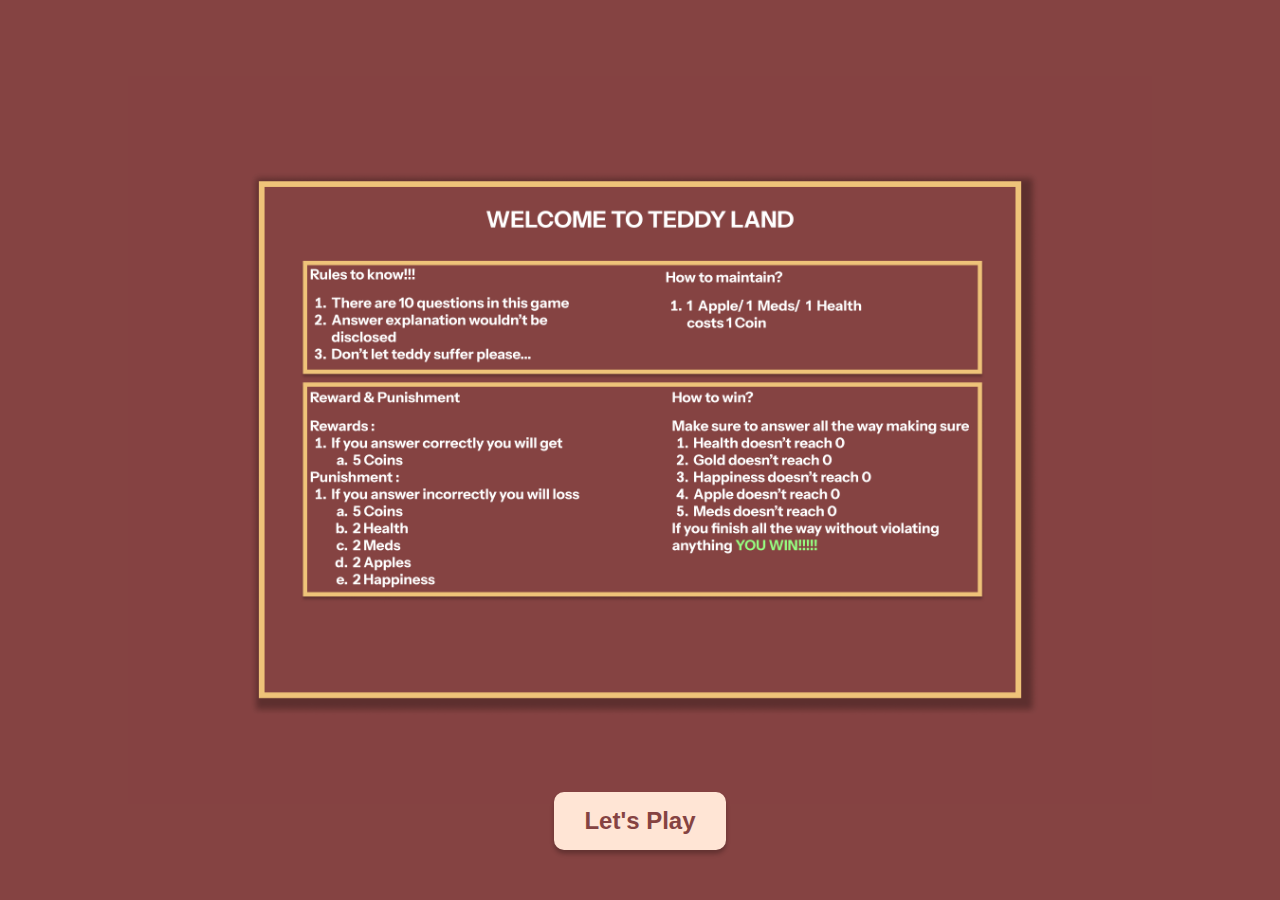
<file: pages/index.html>
<!DOCTYPE html>
<html lang="en">
<head>
    <meta charset="UTF-8">
    <meta name="viewport" content="width=device-width, initial-scale=1.0">
    <title>Teddy Quiz Game</title>
    <link rel="stylesheet" href="../styles/styles.css">
</head>
<body>
    <div id="intro-screen" class="intro-screen">
        <img src="../src/img/Group 10.png" alt="Welcome to Teddy Land" class="intro-image">
        <button id="start-game-btn" class="start-game-btn">Let's Play</button>
    </div>
    <main class="container">
        <!-- Left Panel with Question and Action Buttons -->
        <section class="left-panel">
            <article class="question-box">
                <h2 class="question">Question 1</h2>
                <p class="question-desc">Great job! The correct answer is 98 because Dua buah kereta api bergerak pada jalur yang sama. 
                    Masinis di masing-masing kereta melihat bahwa ada sebuah kereta bergerak menujunya. Masing-masing masinis kemudian 
                    melakukan pengereman sehingga kecepatan masing-masing kereta berubah terhadap waktu seperti yang diberikan pada gambar 
                    di samping. Nilai vs pada gambar memiliki nilai 30 m/s. Pengereman kedua kereta dimulai saat keduanya terpisah sejauh 196 m.
                    Tentukan jarak antara kedua kereta ketika keduanya telah berhenti bergerak. **KJ 98**</p>
                <textarea class="answer" id="answer" aria-label="Enter your answer" placeholder="Enter your answer"></textarea>
                <div class="answer-explanation" id="answer-explanation" aria-label="Answer explanation">
                    <p>This is where the explanation of the answer will appear.</p>
                </div>
            </article>
            <section class="actions" aria-label="Action buttons">
                <button class="action-item" aria-label="Feed Teddy an apple">
                    <img src="../src/img/apple.png" alt="Food">
                </button>
                <button class="action-item" id="middle" aria-label="Make Teddy laugh">
                    <img src="../src/img/happy-face.png" alt="Laugh">
                </button>
                <button class="action-item" aria-label="Give Teddy medicine">
                    <img src="../src/img/medicine.png" alt="Pill">
                </button>
            </section>

            <button id="submit-btn" class="submit-btn">Submit Answer</button>
            <a href="#" id="skip-question" class="skip-link">Skip Question</a>
        </section>

        <!-- Right Panel with Teddy and Status -->
        <aside class="right-panel">
            <section class="teddy-section">
                <section class="teddy-health-bar" aria-label="Teddy's health bar">
                    <span class="bold-text">Teddy</span>
                    <div class="health-bar">
                        <div class="health-bar-fill"></div>
                    </div>
                    <span class="number">100/100</span>
                </section>
                <img src="../src/img/teddy.png" alt="Teddy Bear" class="teddy-img">
            </section>
        </aside>
        <section class="teddy-status" aria-label="Teddy's status">
            <div class="status-item">
                <img src="../src/img/coin.png" alt="Coins"> <span>100</span>
            </div>
            <div class="status-item">
                <img src="../src/img/apple.png" alt="Apple"> <span>98</span>
            </div>
            <div class="status-item">
                <img src="../src/img/happy-face.png" alt="Laughter"> <span>100</span>
            </div>
            <div class="status-item">
                <img src="../src/img/medicine.png" alt="Health"> <span>96</span>
            </div>
        </section>
    </main>

    <script src="../script/script.js"></script>    
</body>
</html>
</file>
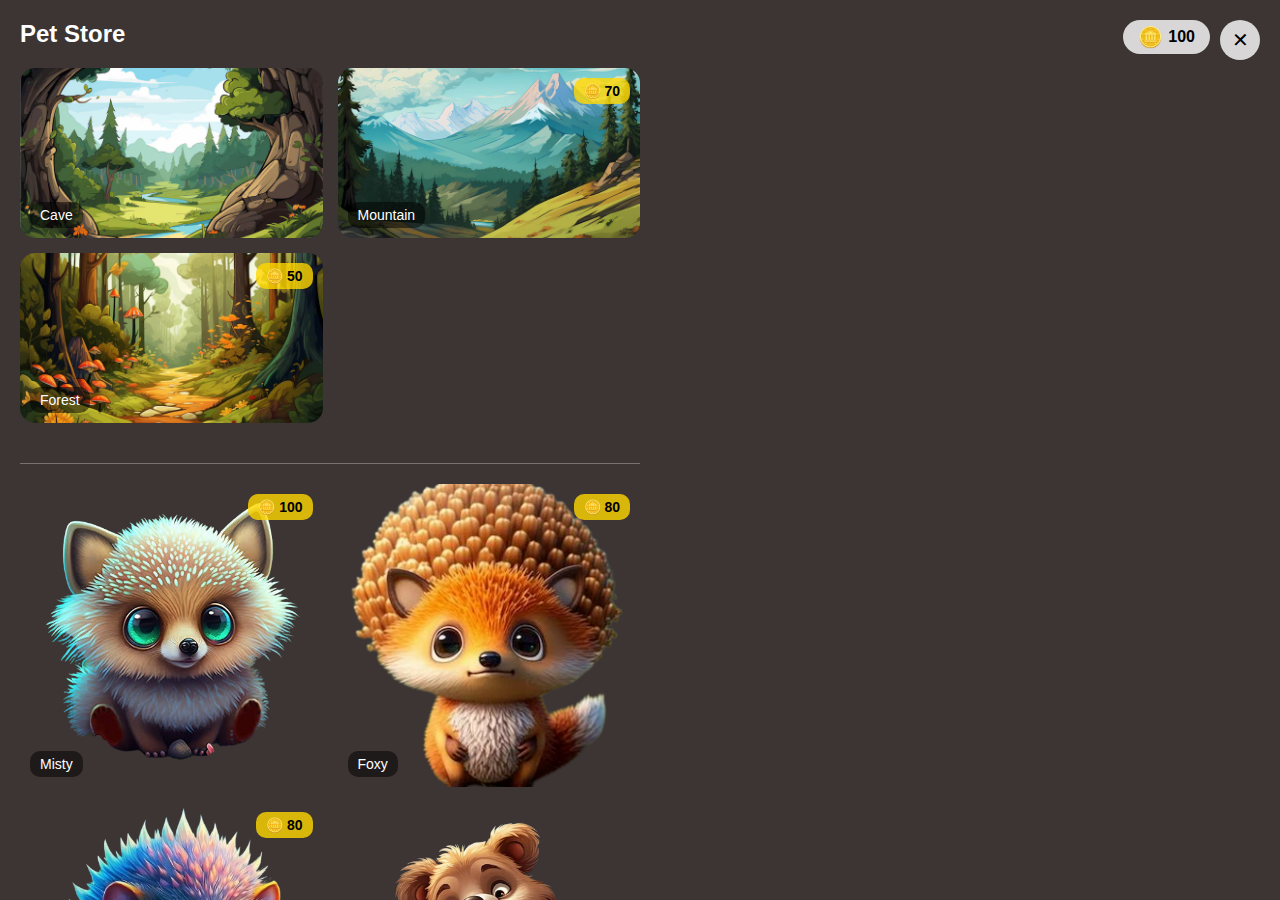
<file: petstore.html>
<!DOCTYPE html>
<html lang="en">
<head>
    <meta charset="UTF-8">
    <meta name="viewport" content="width=device-width, initial-scale=1.0">
    <title>Pet Store</title>
    <style>
        body, html {
            margin: 0;
            padding: 0;
            font-family: Arial, sans-serif;
            height: 100vh;
            display: flex;
            background-color: #3c3533;
            color: white;
        }
        .container {
            display: flex;
            width: 100%;
            height: 100%;
        }
        .store {
            flex: 1;
            padding: 20px;
            overflow-y: auto;
            display: flex;
            flex-direction: column;
        }
        .display {
            flex: 1;
            background-size: cover;
            background-position: center;
            position: relative;
        }
        h1 {
            margin-top: 0;
            font-size: 24px;
            margin-bottom: 20px;
        }
        .card-container {
            display: grid;
            grid-template-columns: repeat(2, 1fr);
            gap: 15px;
            margin-bottom: 20px;
        }
        .card {
            position: relative;
            border-radius: 15px;
            overflow: hidden;
            aspect-ratio: 16 / 9;
            cursor: pointer;
        }
        .card img {
            width: 100%;
            height: 100%;
            object-fit: cover;
        }
        .card-title {
            position: absolute;
            bottom: 10px;
            left: 10px;
            background-color: rgba(0, 0, 0, 0.5);
            padding: 5px 10px;
            border-radius: 10px;
            font-size: 14px;
        }
        .card-price {
            position: absolute;
            top: 10px;
            right: 10px;
            background-color: rgba(255, 215, 0, 0.8);
            color: black;
            padding: 5px 10px;
            border-radius: 10px;
            font-weight: bold;
            font-size: 14px;
        }
        .buy-items {
            background-color: #8b7d77;
            color: white;
            border: none;
            padding: 10px 20px;
            border-radius: 20px;
            cursor: pointer;
            font-size: 16px;
            margin-top: auto;
        }
        .buy-items:hover {
            background-color: #9e8f88;
        }
        hr {
            border: none;
            border-top: 1px solid rgba(255, 255, 255, 0.3);
            margin: 20px 0;
        }
        .pet-card {
            aspect-ratio: 1 / 1;
        }
        .close-btn {
            position: absolute;
            top: 20px;
            right: 20px;
            background-color: rgba(255, 255, 255, 0.8);
            border: none;
            border-radius: 50%;
            width: 40px;
            height: 40px;
            font-size: 20px;
            cursor: pointer;
            display: flex;
            align-items: center;
            justify-content: center;
        }
        .coin-display {
            position: absolute;
            top: 20px;
            right: 70px;
            background-color: rgba(255, 255, 255, 0.8);
            color: black;
            padding: 5px 15px;
            border-radius: 20px;
            font-weight: bold;
            display: flex;
            align-items: center;
        }
        .coin-icon {
            color: gold;
            margin-right: 5px;
            font-size: 20px;
        }
        .pet-display {
            position: absolute;
            bottom: 10%;
            left: 50%;
            transform: translateX(-50%);
            width: 40vw;
            height: 40vh;
        }
        .pet-display img {
            width: 100%;
            height: 100%;
            object-fit: contain;
        }
        .selected {
            outline: 2px solid yellow;
        }
    </style>
</head>
<body>
    <div class="container">
        <div class="store">
            <h1>Pet Store</h1>
            <div class="card-container">
                <div class="card" data-background="cave" data-price="0">
                    <img src="src/img/store/cave.png" alt="Cave">
                    <div class="card-title">Cave</div>
                </div>
                <div class="card" data-background="waterfall" data-price="70">
                    <img src="src/img/store/mountain1.png" alt="Waterfall">
                    <div class="card-title">Mountain</div>
                    <div class="card-price">🪙 70</div>
                </div>
                <div class="card" data-background="forest" data-price="50">
                    <img src="src/img/store/forest.png" alt="Forest">
                    <div class="card-title">Forest</div>
                    <div class="card-price">🪙 50</div>
                </div>
            </div>
            <hr>
            <div class="card-container">
                <div class="card pet-card" data-pet="misty" data-price="100">
                    <img src="src/img/store/misty.png" alt="Misty">
                    <div class="card-title">Misty</div>
                    <div class="card-price">🪙 100</div>
                </div>
                <div class="card pet-card" data-pet="foxy" data-price="80">
                    <img src="src/img/store/foxybetter.png" alt="Foxy">
                    <div class="card-title">Foxy</div>
                    <div class="card-price">🪙 80</div>
                </div>
                <div class="card pet-card" data-pet="hoggy" data-price="80">
                    <img src="src/img/store/hoggy.png" alt="Hoggy">
                    <div class="card-title">Hoggy</div>
                    <div class="card-price">🪙 80</div>
                </div>
                <div class="card pet-card" data-pet="teddy" data-price="0">
                    <img src="src/img/store/teddy.png" alt="Teddy">
                    <div class="card-title">Teddy</div>
                </div>
            </div>
            <button class="buy-items">Buy Items</button>
        </div>
        <div class="display">
            <button class="close-btn">✕</button>
            <div class="coin-display"><span class="coin-icon">🪙</span><span id="coin-count">100</span></div>
            <div class="pet-display"></div>
        </div>
    </div>

    <script>
        const display = document.querySelector('.display');
        const petDisplay = document.querySelector('.pet-display');
        const coinDisplay = document.getElementById('coin-count');
        const buyButton = document.querySelector('.buy-items');
        let coins = 100;
        let selectedItems = [];

        document.querySelectorAll('.card').forEach(card => {
            card.addEventListener('click', () => {
                if (card.dataset.background) {
                    display.style.backgroundImage = `url('${card.querySelector('img').src}')`;
                } else if (card.dataset.pet) {
                    petDisplay.innerHTML = `<img src="${card.querySelector('img').src}" alt="${card.dataset.pet}">`;
                }
                
                card.classList.toggle('selected');
                const itemName = card.querySelector('.card-title').textContent;
                if (selectedItems.includes(itemName)) {
                    selectedItems = selectedItems.filter(item => item !== itemName);
                } else {
                    selectedItems.push(itemName);
                }
            });
        });

        buyButton.addEventListener('click', () => {
            let totalCost = 0;
            document.querySelectorAll('.card.selected').forEach(card => {
                totalCost += parseInt(card.dataset.price);
            });

            if (totalCost > coins) {
                alert("You don't have enough coins to buy these items!");
            } else {
                coins -= totalCost;
                coinDisplay.textContent = coins;
                document.querySelectorAll('.card.selected').forEach(card => {
                    const priceTag = card.querySelector('.card-price');
                    if (priceTag) {
                        priceTag.remove();
                    }
                    card.classList.remove('selected');
                    card.dataset.price = "0";
                });
                selectedItems = [];
                alert(`Transaction successful! You spent ${totalCost} coins.`);
            }
        });

        document.getElementById('closeBtn').addEventListener('click', function() {
            const selectedCard = document.querySelector('.card.selected');
            if (selectedCard) {
                const background = selectedCard.getAttribute('data-background');
                const pet = selectedCard.querySelector('img').src;
                localStorage.setItem('selectedBackground', background);
                localStorage.setItem('selectedPet', pet);
            }
            window.location.href = 'index.html';
        });
    </script>
</body>
</html>
</file>
<file: styles/styles.css>
@font-face {
    font-family: 'AvenirRoman'; /* Name your font family */
    src: url('../src/font/avenir_roman.otf');
    src: url('../src/font/AvenirLTStd-Black.otf'); /* Locate the .ttf file within your directory*/
  }

  @font-face {
    font-family: 'AvenirBlack'; /* Name your font family */
    src: url('../src/font/AvenirLTStd-Black.otf'); /* Locate the .ttf file within your directory*/
  }

* {
    margin: 0;
    padding: 0;
    box-sizing: border-box;
}

body {
    font-family: 'Avenir', sans-serif;
    background-color: #f0f0f0;
    overflow: hidden;
}

.container {
    display: flex;
    width: 100vw;
    height: 100vh;
}

/* Left Panel */
.left-panel {
    background-color: #3c302f;
    width: 40%;
    display: flex;
    flex-direction: column;
    padding: 20px;
    justify-content: space-between;
    color: #fff;
    position: relative;
}

.question-box {
    box-sizing: border-box;
    position: absolute;
    width: 32vw;
    height: 33vh;
    left: auto;
    top: 10vh;

    background: #FEFEFE;
    border: 6px solid #854342;
    border-radius: 40px;
}

.question {
    font-size: 24px;
    font-weight: bold;
    margin-bottom: 15px;
    margin-top: 10px;
    text-align: center;
    color: #854342;
}


textarea {
    width: 100%;
    height: 100px;
    padding: 10px;
    border: none;
    border-radius: 10px;
    background-color: #fff;
    font-family: 'Avenir', sans-serif;
    font-size: 16px;
}

/* Action Buttons */
.actions {
    display: flex;
    background-color: #FFF4EC;
    border: 6px,solid,#854342;
    padding-top: 4vh;
    padding-bottom: 4vh;
    border-radius: 100px;
    flex-direction: column;
    position: absolute;
    top: 50%;
    transform: translateY(-50%);
    left: 42.7vw;
    z-index: 999;
    margin-left: -75px; /* Adjust to position buttons on the border */
}

.action-item {
    padding-top: 2vh;
    padding-bottom: 2vh;
    padding-left: 0.2vw;
    padding-right: 0.2vw;
    z-index: 999;
    background-color: #FFF4EC;
    border: 0;
}

#middle{
    border: 6px,solid,#854342;
    border-left: 0;
    border-right: 0;
    padding-top: 3vh;
    padding-bottom: 3vh;
}

.action-item img {
    width: 3.5vw;
    height: auto;
}

/* Submit Button */
.submit-btn {
    box-sizing: border-box;
    position: absolute;
    width: 20vw;
    height: 7.52vh;
    left: 10vw;
    top: 84vh;
    background: #854342;
    border: 4px solid #FEFEFE;
    box-shadow: 0px 4px 4px rgba(0, 0, 0, 0.25);
    border-radius: 20px;
    font-family: 'Avenir';
    font-style: normal;
    font-weight: 700;
    font-size: 2vw;
    line-height: 39px;
    color: #FFFFFF;
}

.submit-btn:hover {
    background-color: #a66157;
}

.submit-btn:active{
    background-color: #3c302f;
}

.question-desc{
    color: #854342;
    padding: 0px 20px 15px 20px;
    text-align: center;
    font-size: 1vw;
}

.action-item:hover{
    background-color:#a66157;
}

.action-item:active{
    background-color: #3c302f;
}

/* Skip Question Link */
.skip-link {
    position: absolute;
    width: 167px;
    height: 29px;
    left: 29vw;
    bottom: 3vh;
    font-family: 'Avenir';
    font-style: normal;
    font-weight: 400;
    font-size: 1.2vw;
    line-height: 29px;
    text-decoration-line: underline;
    color: #FEFEFE;
}

.skip-link:hover{
    color: #ff0000;
}

.skip-link:active{
    color: #EFC379;
}

/* Right Panel */
.right-panel {
    background-color: #eee;
    width: 60%;
    position: relative;
    display: flex;
    justify-content: center;
    align-items: center;
    background-image: url('../src/img/bghutan.png');
    background-size: cover;
    background-position: center;
    z-index: 0;
}

/* Gradient between solid color and image */

.teddy-section {
    position: relative;
    text-align: center;
}

.teddy-img {
    width: 25vw;
    height: auto;
}

/* Teddy's status positioned to the top right */
.teddy-status {
    position: absolute;
    top: 20px;
    right: 20px;
    display: flex;
    flex-direction: column;
    align-items: flex-start;
    background: rgba(254, 254, 254, 0.8);
    border: 4px solid #EFC379;
    box-shadow: 0px 4px 4px rgba(0, 0, 0, 0.25);
    border-radius: 15px;
    padding: 10px;

}

.status-item {
    display: flex;
    align-items: center;
    margin-bottom: 10px;
}

.status-item span{
    font-family: 'Avenir';
    font-style: normal;
    font-weight: 700;
    font-size: 1.6667vw;
    line-height: 2.832vh;
}

.status-item img {
    width: 25px;
    height: 25px;
    margin-right: 5px;
}

.teddy-health-bar {
    margin-top: 20px;
    font-size: 32px;
}

.health-bar {
    background-color: #ccc;
    height: 7px;
    border-radius: 10px;
    margin-top: 5px;
}

.teddy-health-bar span.number{
    font-size: 20px;
}

.health-bar-fill {
    background-color: red;
    height: 100%;
    width: 100%;
    border-radius: 10px;
}

.bold-text {
    font-weight: bold;
}

.answer{
    position: absolute;
    width: 32vw;
    height: 8.3vh;
    left: -10px;
    top: 37.1vh;

    background: #FEFEFE;
    border: 6px solid #854342;
    border-radius: 15px;
}

/* Footer */
footer {
    text-align: center;
    padding: 10px;
    background-color: #3c302f;
    color: #fff;
}

.answer-explanation {
    position:absolute;
    box-sizing: border-box;
    width: 32vw;
    height: auto;
    left: -0.5vw;
    top: 37vh;
    background: #FEFEFE;
    border: 6px solid #854342;
    border-radius: 20px;
    padding: 20px;
    color: #854342;
    display:none ;
}

/* ------- */
@media (max-width: 960px) {
    /* Adjust container to be more vertical */
    .container {
        flex-direction: column;
        height: 100vh;
    }

    /* Left Panel takes full width */
    .left-panel {
        position :absolute;
        width: 100%;
        top:50vh;
        height: 50%;
        display: flex;
        justify-content: center;
        align-items: center;
        padding: 10px;
    }

    .right-panel {
        display: flex;
        position : absolute;
        width: 100%;
        height: 50vh;
        background-size: cover;
        background-position: center;
    }

    /* Adjust question box size and center */
    .question-box {
        width: 90vw; /* Take up most of the screen width */
        height: auto;
        left: 50%;
        transform: translateX(-50%);
        top: 3vh;
        border-radius: 20px;
    }

    .question-desc{
        font-size: 1.6vw;
    }

    .answer{
        position: absolute;
        top: 20vh;
        width: 90vw;
        height: 6vh;
    }

    /* Adjust buttons (actions) to be centered below the bear */
    .actions {
        position: absolute;
        top: -3vh;
        left: 50%;
        transform: translateX(-50%);
        margin-left: 0;
        flex-direction: row;
        justify-content: center;
        padding: 0px;
        border-radius: 15px;
        width: 40vw;
        height: auto;
        background-color: rgb(255 244 236/50%);
        border: #854342 solid 4px;
    }

    .action-item {
        padding: 4px 25px;
        background-color: transparent;
    }

    /* Adjust submit button */
    .submit-btn {
        position: absolute;
        top: 41vh;
        left: 50%;
        transform: translateX(-50%);
        margin-top: 10px;
        width: 60vw;
        height: 50px;
        font-size: 18px;
    }

    /* Skip link adjust */
    .skip-link {
        position: relative;
        left: 55%;
        transform: translateX(-50%);
        top: 22.3vh;
        font-size: 18px;
    }

    /* Adjust the Teddy image size and its positioning */
    .teddy-img {
        width: 40vw;
        height: auto;
    }

    #middle{
        padding: 4px;
        border: 4px,solid,#854342;
        border-top: 0;
        border-bottom: 0;
        padding: 4px 20px;
    }

    .teddy-status {
        position: absolute;
        top: 10px;
        right: 10px;
        width: auto;
        padding: 0.42vh;
    }

    .action-item img{
        width: 4vw;
    }
}

/* Intro Screen Styling */
.intro-screen {
    display: flex;
    flex-direction: column;
    justify-content: center;
    align-items: center;
    width: 100vw;
    height: 100vh;
    background-color: #854342;
    position: fixed;
    top: 0;
    left: 0;
    z-index: 1000; /* Ensure it stays on top of the game content */
}

.intro-image {
    max-width: 80%;
    height: auto;
    margin-bottom: 20px;
}

.start-game-btn {
    padding: 15px 30px;
    font-size: 1.5rem;
    background-color: #FFE5D5;
    color: #854342;
    border: none;
    border-radius: 10px;
    cursor: pointer;
    font-weight: bold;
    box-shadow: 0px 4px 4px rgba(0, 0, 0, 0.25);
    transition: background-color 0.3s ease;
    position:absolute;
    bottom:50px;



}

.start-game-btn:hover {
    background-color: #FFCCB3;
}

.start-game-btn:active {
    background-color: #FFE5D5;
}
</file>
